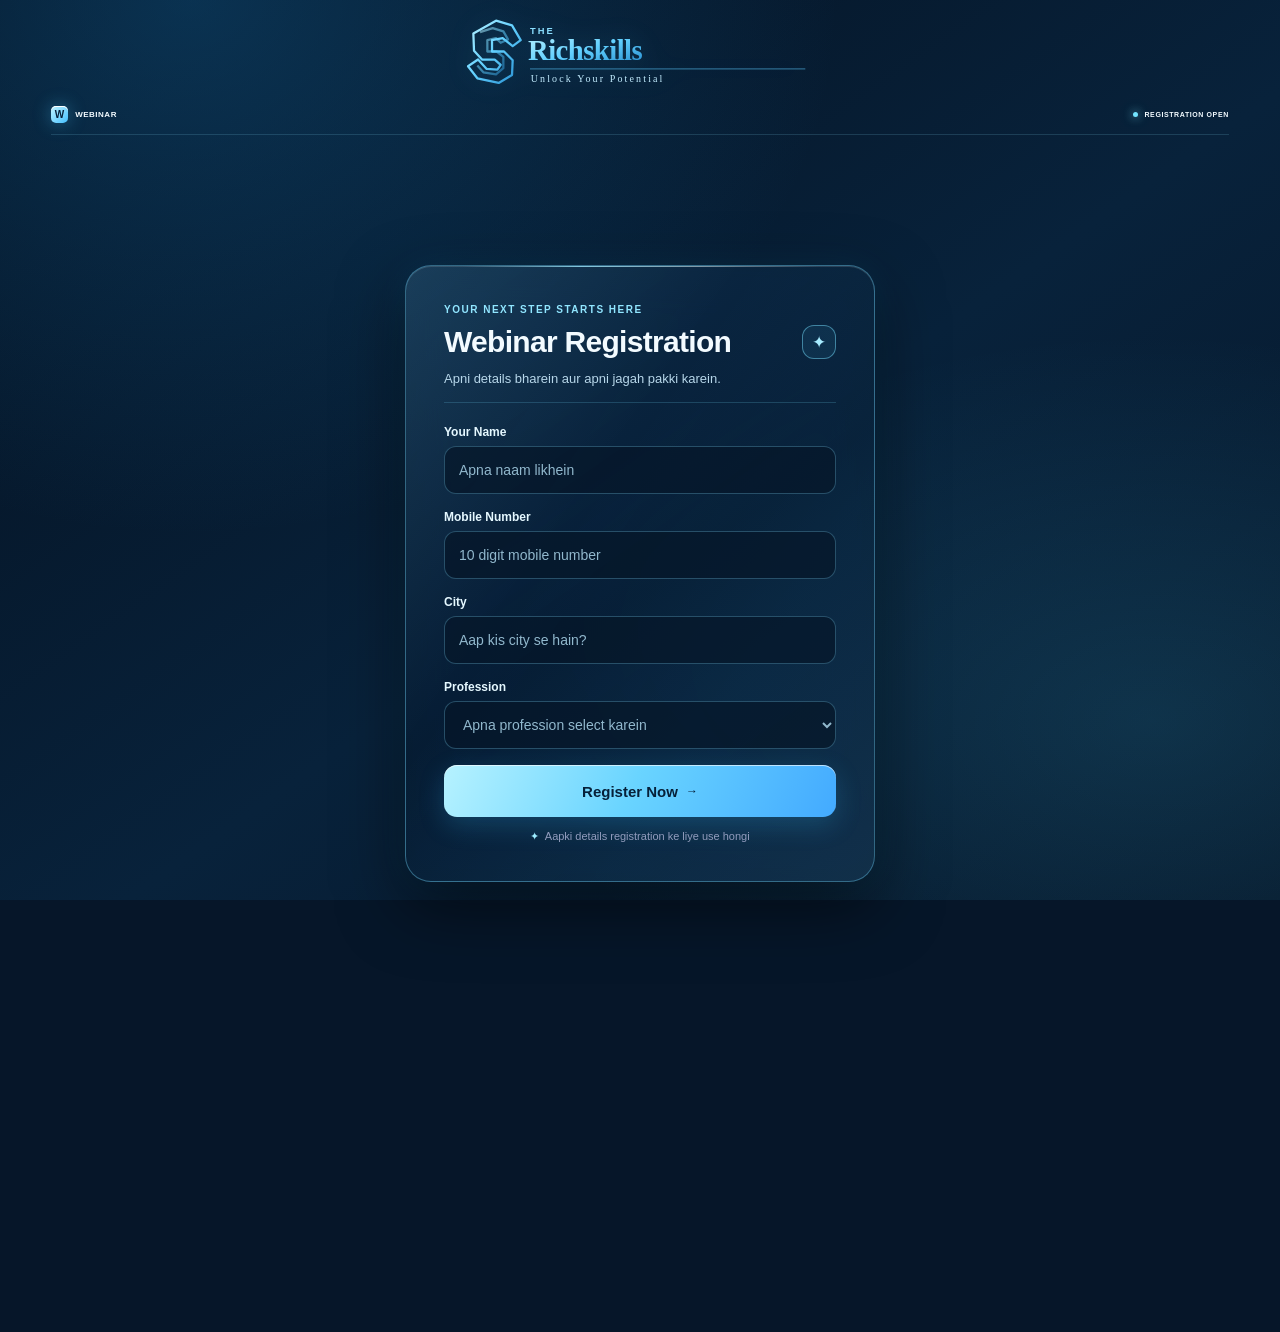
<file: index.html>
<!DOCTYPE html>
<html lang="hi">
<head>
  <meta charset="UTF-8" />
  <meta name="viewport" content="width=device-width, initial-scale=1.0" />
  <meta name="theme-color" content="#76d4ff" />
  <title>Webinar Registration</title>
  <link rel="stylesheet" href="styles.css" />
  <!-- Meta Pixel Code -->
  <script>!function(f,b,e,v,n,t,s){if(f.fbq)return;n=f.fbq=function(){n.callMethod?n.callMethod.apply(n,arguments):n.queue.push(arguments)};if(!f._fbq)f._fbq=n;n.push=n;n.loaded=!0;n.version='2.0';n.queue=[];t=b.createElement(e);t.async=!0;t.src=v;s=b.getElementsByTagName(e)[0];s.parentNode.insertBefore(t,s)}(window, document,'script','https://connect.facebook.net/en_US/fbevents.js');fbq('init','1854718639201518');fbq('track','PageView');</script>
  <noscript><img height="1" width="1" style="display:none" src="https://www.facebook.com/tr?id=1854718639201518&ev=PageView&noscript=1" /></noscript>
</head>
<body class="registration-page">
  <div class="top-center-logo" aria-label="The Richskills logo"><img src="richskills-skyblue.svg" alt="The Richskills — Unlock Your Potential" draggable="false" /></div>
  <header class="topbar">
    <a class="brand" href="index.html" aria-label="Webinar home"><span class="brand-mark">W</span><span>WEBINAR</span></a>
    <span class="live-label"><span class="live-dot"></span> REGISTRATION OPEN</span>
  </header>
  <div class="welcome-overlay" id="welcomeOverlay" aria-live="polite"><div class="welcome-glass"><span class="welcome-spark">✦</span><p>WELCOME TO YOUR NEXT STEP</p><h1>Welcome<span>.</span></h1><small>Let’s begin your journey</small></div></div>
  <main class="registration-main">
    <section class="form-card registration-glass" id="register" aria-labelledby="form-title">
      <p class="card-kicker">YOUR NEXT STEP STARTS HERE</p>
      <div class="card-heading"><div><h2 id="form-title">Webinar Registration</h2></div><span class="edit-icon" aria-hidden="true">✦</span></div>
      <p class="form-subtitle">Apni details bharein aur apni jagah pakki karein.</p>
      <form id="registrationForm" autocomplete="on">
        <label class="field"><span>Your Name</span><input type="text" name="name" placeholder="Apna naam likhein" autocomplete="name" required /></label>
        <label class="field"><span>Mobile Number</span><input type="tel" name="phone" placeholder="10 digit mobile number" autocomplete="tel" inputmode="numeric" pattern="[0-9+() -]{10,}" required /></label>
        <label class="field"><span>City</span><input type="text" name="city" placeholder="Aap kis city se hain?" autocomplete="address-level2" required /></label>
        <label class="field"><span>Profession</span><select name="profession" required><option value="" disabled selected>Apna profession select karein</option><option>Student</option><option>Job</option><option>Business</option><option>Freelancer</option><option>Other</option></select></label>
        <button class="submit-button" type="submit">Register Now <span aria-hidden="true">→</span></button>
        <p class="secure-note"><span aria-hidden="true">✦</span> Aapki details registration ke liye use hongi</p>
        <p class="success-message" id="successMessage" role="status" hidden>Shukriya! Aapka registration submit ho gaya.</p>
      </form>
    </section>
  </main>
  <footer class="site-footer scroll-reveal" aria-label="Website footer">
    <div class="footer-wave" aria-hidden="true">
      <svg viewBox="0 0 1440 100" preserveAspectRatio="none"><path d="M0,38 C180,88 320,0 500,38 S820,82 1000,38 S1280,0 1440,38 L1440,100 L0,100 Z" fill="#248bce" opacity=".48"/><path d="M0,52 C180,12 320,92 500,52 S820,12 1000,52 S1280,92 1440,52 L1440,100 L0,100 Z" fill="#123a66" opacity=".72"/><path d="M0,66 C180,30 320,96 500,66 S820,30 1000,66 S1280,96 1440,66 L1440,100 L0,100 Z" fill="#071a31"/></svg>
      <svg class="wave-two" viewBox="0 0 1440 100" preserveAspectRatio="none"><path d="M0,38 C180,88 320,0 500,38 S820,82 1000,38 S1280,0 1440,38 L1440,100 L0,100 Z" fill="#54c7ff" opacity=".45"/><path d="M0,52 C180,12 320,92 500,52 S820,12 1000,52 S1280,92 1440,52 L1440,100 L0,100 Z" fill="#176da5"/></svg>
      <svg class="wave-three" viewBox="0 0 1440 100" preserveAspectRatio="none"><path d="M0,38 C180,88 320,0 500,38 S820,82 1000,38 S1280,0 1440,38 L1440,100 L0,100 Z" fill="#9ce8ff" opacity=".28"/></svg>
    </div>
    <div class="footer-inner">
      <div class="footer-about">
        <div class="footer-brand"><span class="footer-brand-mark">W</span><span>WEBINAR</span></div>
        <p class="footer-description">Learn step by step, ask questions, and make informed decisions. Please review the policies before registering.</p>
      </div>
      <div>
        <h2 class="footer-heading">Quick links</h2>
        <ul class="footer-links"><li><a href="index.html">Home</a></li><li><a href="video.html">Webinar details</a></li><li><a href="privacy-policy.html">Privacy Policy</a></li><li><a href="refund-policy.html">Refund Policy</a></li></ul>
      </div>
      <div>
        <h2 class="footer-heading">Connect</h2>
        <div class="footer-socials" aria-label="Social media links">
          <a class="footer-social" href="https://www.instagram.com/an4vijayyy?rpxt=MXN0aHp0dDMyb2N6ZA==" aria-label="Instagram" title="Instagram" target="_blank" rel="noopener noreferrer"><svg viewBox="0 0 24 24" aria-hidden="true"><path d="M7 2h10a5 5 0 0 1 5 5v10a5 5 0 0 1-5 5H7a5 5 0 0 1-5-5V7a5 5 0 0 1 5-5zm0 2.2A2.8 2.8 0 0 0 4.2 7v10A2.8 2.8 0 0 0 7 19.8h10a2.8 2.8 0 0 0 2.8-2.8V7A2.8 2.8 0 0 0 17 4.2H7zm5 2.3a5.5 5.5 0 1 1 0 11 5.5 5.5 0 0 1 0-11zm0 2.2a3.3 3.3 0 1 0 0 6.6 3.3 3.3 0 0 0 0-6.6zm5.8-3.2a1.3 1.3 0 1 1 0 2.6 1.3 1.3 0 0 1 0-2.6z"/></svg></a>
          <a class="footer-social" href="https://wa.me/917688897306" aria-label="WhatsApp" title="WhatsApp" target="_blank" rel="noopener noreferrer"><svg viewBox="0 0 24 24" aria-hidden="true"><path d="M20.5 3.5A11.8 11.8 0 0 0 2 17.7L.5 23.5l6-1.6A11.8 11.8 0 0 0 20.5 3.5zM12 21a9 9 0 0 1-4.6-1.3l-.3-.2-3.5.9.9-3.4-.2-.4A9 9 0 1 1 12 21zm5-6.7c-.3-.2-1.8-.9-2.1-1s-.5-.2-.7.2-.8 1-1 1.2-.4.2-.7.1a7.5 7.5 0 0 1-2.2-1.4 8.3 8.3 0 0 1-1.5-1.9c-.2-.3 0-.5.1-.7l.5-.5.3-.6c.1-.2 0-.4 0-.6l-1-2.2c-.2-.5-.5-.4-.7-.4h-.6c-.2 0-.6.1-.9.4s-1.2 1.2-1.2 2.8 1.2 3.2 1.4 3.4a11.5 11.5 0 0 0 4.4 3.9c.6.3 1.1.5 1.5.6.6.2 1.2.2 1.6.1.5-.1 1.8-.7 2-1.4s.3-1.3.2-1.4-.2-.3-.5-.4z"/></svg></a>
          <a class="footer-social" href="https://t.me/" aria-label="Telegram" title="Telegram" target="_blank" rel="noopener noreferrer"><svg viewBox="0 0 24 24" aria-hidden="true"><path d="M21.8 3.2 18.5 20c-.2 1.2-.9 1.5-1.9.9l-5.2-3.8-2.5 2.4c-.3.3-.5.5-1 .5l.4-5.3 9.7-8.8c.4-.4-.1-.6-.6-.2L5.4 13.3.3 11.7c-1.1-.4-1.1-1.1.2-1.6L20.4 2.5c.9-.3 1.7.2 1.4.7z"/></svg></a>
        </div>
        <p class="footer-description">Follow us on Instagram or message us on WhatsApp for help.</p>
      </div>
    </div>
    <div class="footer-bottom"><span>© <span class="footer-year">2026</span> Webinar. All rights reserved.</span><span>Read our <a href="privacy-policy.html">Privacy Policy</a> and <a href="refund-policy.html">Refund Policy</a>.</span></div>
  </footer>
  <script src="script.js"></script>
  <script src="scroll-reveal.js"></script>
</body>
</html>
</file>
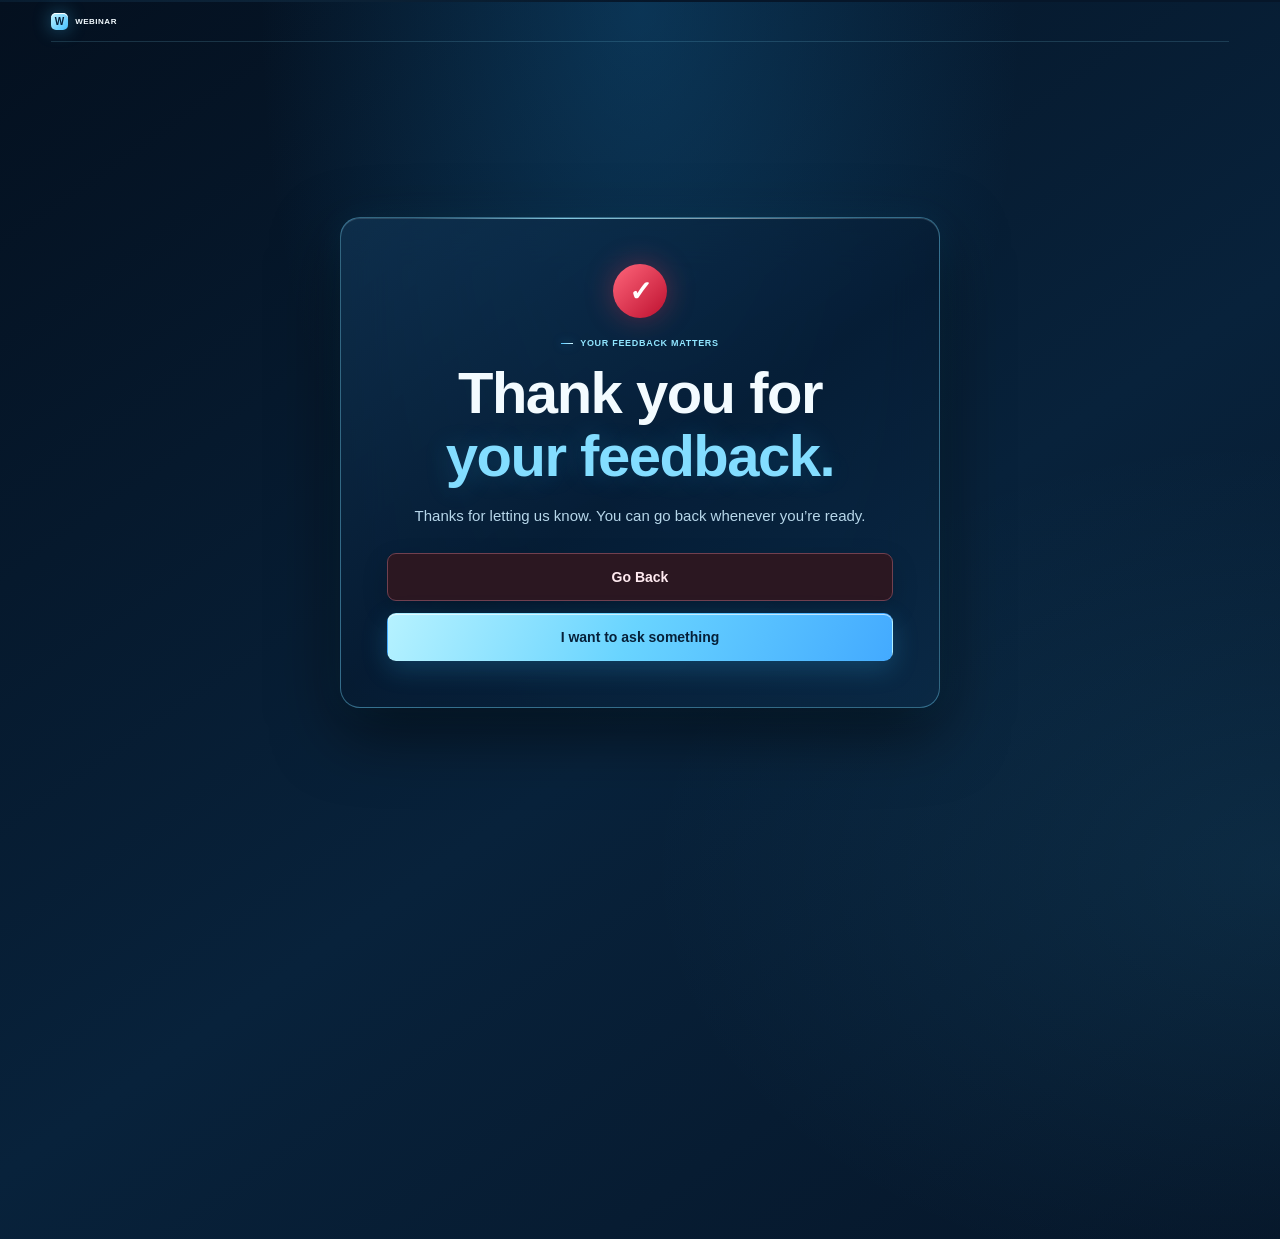
<file: feedback.html>
<!DOCTYPE html>
<html lang="en">
<head>
  <meta charset="UTF-8" />
  <meta name="viewport" content="width=device-width, initial-scale=1.0" />
  <meta name="theme-color" content="#10152f" />
  <title>Thank You</title>
  <link rel="stylesheet" href="styles.css" />
</head>
<body class="journey-page">
  <header class="topbar">
    <a class="brand" href="index.html" aria-label="Webinar home"><span class="brand-mark">W</span><span>WEBINAR</span></a>
  </header>
  <main class="journey-main">
    <section class="journey-card feedback-card" aria-labelledby="feedback-title">
      <div class="feedback-mark" aria-hidden="true">✓</div>
      <p class="eyebrow journey-eyebrow"><span></span> YOUR FEEDBACK MATTERS</p>
      <h1 id="feedback-title" class="journey-title">Thank you for<br /><span>your feedback.</span></h1>
      <p class="journey-intro">Thanks for letting us know. You can go back whenever you’re ready.</p>
      <a class="glow-button back-button" href="video.html">Go Back</a>
      <button class="glow-button ask-button" id="askButton" type="button">I want to ask something</button>
    </section>
  </main>

  <footer class="site-footer scroll-reveal" aria-label="Website footer">
    <div class="footer-wave" aria-hidden="true">
      <svg viewBox="0 0 1440 100" preserveAspectRatio="none"><path d="M0,38 C180,88 320,0 500,38 S820,82 1000,38 S1280,0 1440,38 L1440,100 L0,100 Z" fill="#b91c3b" opacity=".48"/><path d="M0,52 C180,12 320,92 500,52 S820,12 1000,52 S1280,92 1440,52 L1440,100 L0,100 Z" fill="#64152b" opacity=".72"/><path d="M0,66 C180,30 320,96 500,66 S820,30 1000,66 S1280,96 1440,66 L1440,100 L0,100 Z" fill="#10152f"/></svg>
      <svg class="wave-two" viewBox="0 0 1440 100" preserveAspectRatio="none"><path d="M0,38 C180,88 320,0 500,38 S820,82 1000,38 S1280,0 1440,38 L1440,100 L0,100 Z" fill="#e11d48" opacity=".45"/><path d="M0,52 C180,12 320,92 500,52 S820,12 1000,52 S1280,92 1440,52 L1440,100 L0,100 Z" fill="#85152f"/></svg>
      <svg class="wave-three" viewBox="0 0 1440 100" preserveAspectRatio="none"><path d="M0,38 C180,88 320,0 500,38 S820,82 1000,38 S1280,0 1440,38 L1440,100 L0,100 Z" fill="#59d8c4" opacity=".28"/></svg>
    </div>
    <div class="footer-inner">
      <div class="footer-about">
        <div class="footer-brand"><span class="footer-brand-mark">W</span><span>WEBINAR</span></div>
        <p class="footer-description">Learn step by step, ask questions, and make informed decisions. Please review the policies before registering.</p>
      </div>
      <div>
        <h2 class="footer-heading">Quick links</h2>
        <ul class="footer-links"><li><a href="index.html">Home</a></li><li><a href="video.html">Webinar details</a></li><li><a href="privacy-policy.html">Privacy Policy</a></li><li><a href="refund-policy.html">Refund Policy</a></li></ul>
      </div>
      <div>
        <h2 class="footer-heading">Connect</h2>
        <div class="footer-socials" aria-label="Social media links">
          <a class="footer-social" href="https://www.instagram.com/an4vijayyy?rpxt=MXN0aHp0dDMyb2N6ZA==" aria-label="Instagram" title="Instagram" target="_blank" rel="noopener noreferrer"><svg viewBox="0 0 24 24" aria-hidden="true"><path d="M7 2h10a5 5 0 0 1 5 5v10a5 5 0 0 1-5 5H7a5 5 0 0 1-5-5V7a5 5 0 0 1 5-5zm0 2.2A2.8 2.8 0 0 0 4.2 7v10A2.8 2.8 0 0 0 7 19.8h10a2.8 2.8 0 0 0 2.8-2.8V7A2.8 2.8 0 0 0 17 4.2H7zm5 2.3a5.5 5.5 0 1 1 0 11 5.5 5.5 0 0 1 0-11zm0 2.2a3.3 3.3 0 1 0 0 6.6 3.3 3.3 0 0 0 0-6.6zm5.8-3.2a1.3 1.3 0 1 1 0 2.6 1.3 1.3 0 0 1 0-2.6z"/></svg></a>
          <a class="footer-social" href="https://wa.me/917688897306" aria-label="WhatsApp" title="WhatsApp" target="_blank" rel="noopener noreferrer"><svg viewBox="0 0 24 24" aria-hidden="true"><path d="M20.5 3.5A11.8 11.8 0 0 0 2 17.7L.5 23.5l6-1.6A11.8 11.8 0 0 0 20.5 3.5zM12 21a9 9 0 0 1-4.6-1.3l-.3-.2-3.5.9.9-3.4-.2-.4A9 9 0 1 1 12 21zm5-6.7c-.3-.2-1.8-.9-2.1-1s-.5-.2-.7.2-.8 1-1 1.2-.4.2-.7.1a7.5 7.5 0 0 1-2.2-1.4 8.3 8.3 0 0 1-1.5-1.9c-.2-.3 0-.5.1-.7l.5-.5.3-.6c.1-.2 0-.4 0-.6l-1-2.2c-.2-.5-.5-.4-.7-.4h-.6c-.2 0-.6.1-.9.4s-1.2 1.2-1.2 2.8 1.2 3.2 1.4 3.4a11.5 11.5 0 0 0 4.4 3.9c.6.3 1.1.5 1.5.6.6.2 1.2.2 1.6.1.5-.1 1.8-.7 2-1.4s.3-1.3.2-1.4-.2-.3-.5-.4z"/></svg></a>
          <a class="footer-social" href="https://t.me/" aria-label="Telegram" title="Telegram" target="_blank" rel="noopener noreferrer"><svg viewBox="0 0 24 24" aria-hidden="true"><path d="M21.8 3.2 18.5 20c-.2 1.2-.9 1.5-1.9.9l-5.2-3.8-2.5 2.4c-.3.3-.5.5-1 .5l.4-5.3 9.7-8.8c.4-.4-.1-.6-.6-.2L5.4 13.3.3 11.7c-1.1-.4-1.1-1.1.2-1.6L20.4 2.5c.9-.3 1.7.2 1.4.7z"/></svg></a>
        </div>
        <p class="footer-description">Follow us on Instagram or message us on WhatsApp for help.</p>
      </div>
    </div>
    <div class="footer-bottom"><span>© <span class="footer-year">2026</span> Webinar. All rights reserved.</span><span>Read our <a href="privacy-policy.html">Privacy Policy</a> and <a href="refund-policy.html">Refund Policy</a>.</span></div>
  </footer>
  <script src="feedback.js"></script>
  <script src="scroll-reveal.js"></script>
</body>
</html>
</file>
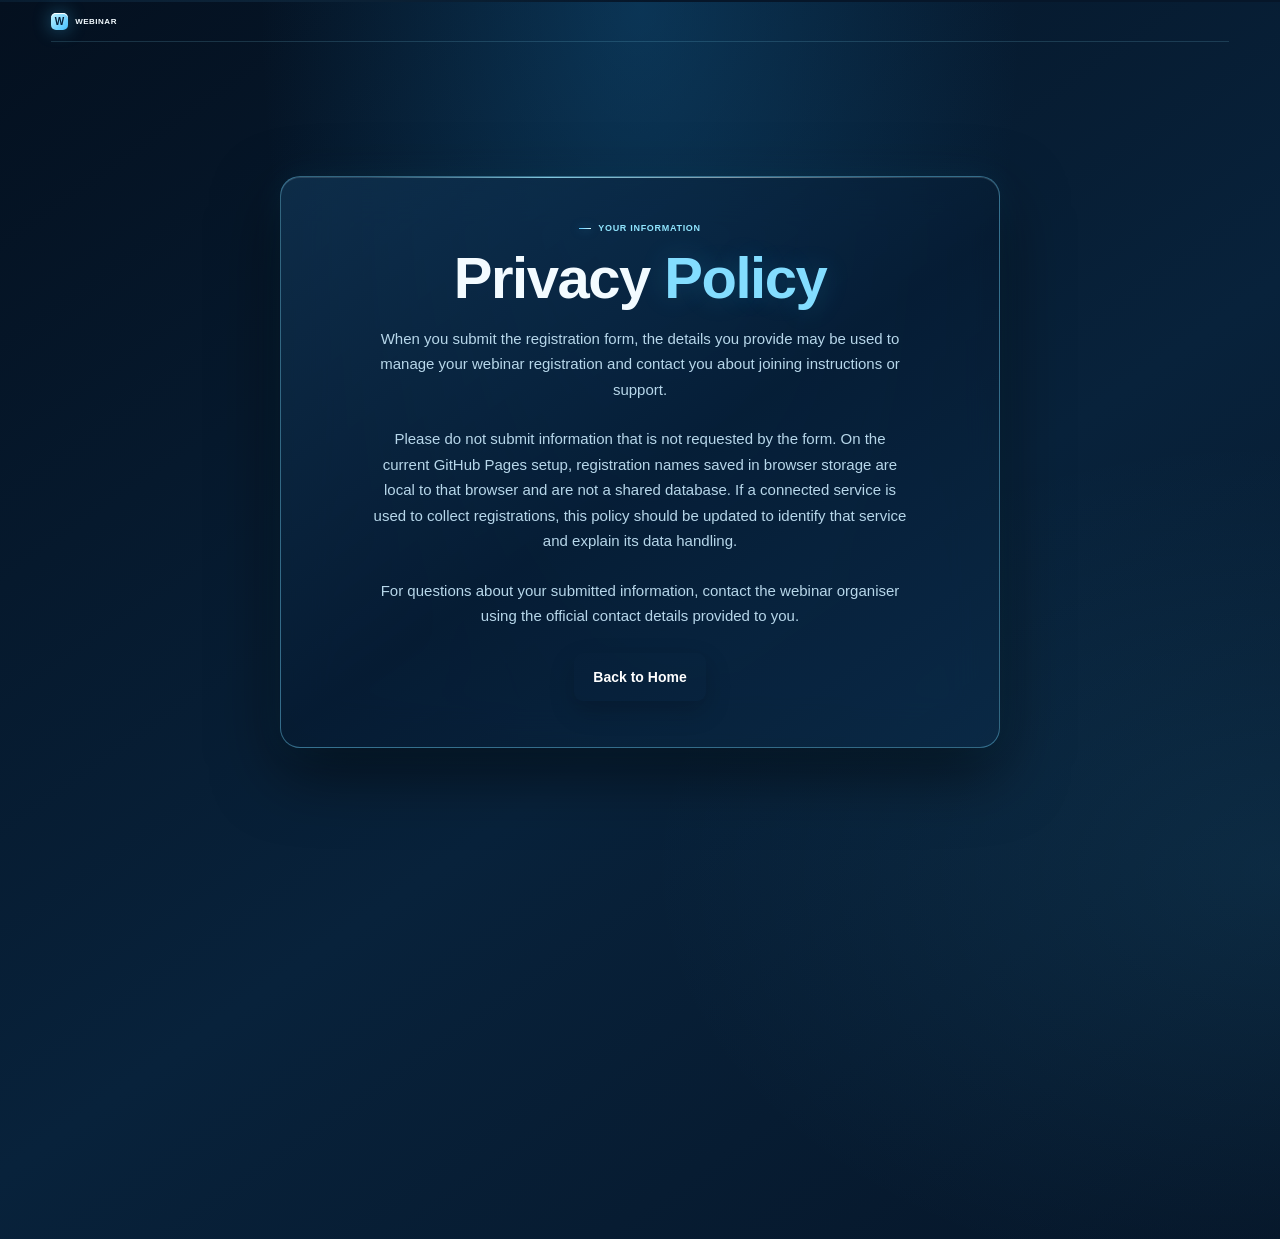
<file: privacy-policy.html>
<!DOCTYPE html><html lang="en"><head><meta charset="UTF-8"><meta name="viewport" content="width=device-width, initial-scale=1.0"><meta name="theme-color" content="#10152f"><title>Privacy Policy</title><link rel="stylesheet" href="styles.css"></head><body class="journey-page"><header class="topbar"><a class="brand" href="index.html"><span class="brand-mark">W</span><span>WEBINAR</span></a></header><main class="journey-main"><section class="journey-card"><p class="eyebrow journey-eyebrow"><span></span> YOUR INFORMATION</p><h1 class="journey-title">Privacy <span>Policy</span></h1><p class="journey-intro">When you submit the registration form, the details you provide may be used to manage your webinar registration and contact you about joining instructions or support.</p><p class="journey-intro">Please do not submit information that is not requested by the form. On the current GitHub Pages setup, registration names saved in browser storage are local to that browser and are not a shared database. If a connected service is used to collect registrations, this policy should be updated to identify that service and explain its data handling.</p><p class="journey-intro">For questions about your submitted information, contact the webinar organiser using the official contact details provided to you.</p><a class="glow-button" href="index.html">Back to Home</a></section></main>
  <footer class="site-footer scroll-reveal" aria-label="Website footer">
    <div class="footer-wave" aria-hidden="true">
      <svg viewBox="0 0 1440 100" preserveAspectRatio="none"><path d="M0,38 C180,88 320,0 500,38 S820,82 1000,38 S1280,0 1440,38 L1440,100 L0,100 Z" fill="#b91c3b" opacity=".48"/><path d="M0,52 C180,12 320,92 500,52 S820,12 1000,52 S1280,92 1440,52 L1440,100 L0,100 Z" fill="#64152b" opacity=".72"/><path d="M0,66 C180,30 320,96 500,66 S820,30 1000,66 S1280,96 1440,66 L1440,100 L0,100 Z" fill="#10152f"/></svg>
      <svg class="wave-two" viewBox="0 0 1440 100" preserveAspectRatio="none"><path d="M0,38 C180,88 320,0 500,38 S820,82 1000,38 S1280,0 1440,38 L1440,100 L0,100 Z" fill="#e11d48" opacity=".45"/><path d="M0,52 C180,12 320,92 500,52 S820,12 1000,52 S1280,92 1440,52 L1440,100 L0,100 Z" fill="#85152f"/></svg>
      <svg class="wave-three" viewBox="0 0 1440 100" preserveAspectRatio="none"><path d="M0,38 C180,88 320,0 500,38 S820,82 1000,38 S1280,0 1440,38 L1440,100 L0,100 Z" fill="#59d8c4" opacity=".28"/></svg>
    </div>
    <div class="footer-inner">
      <div class="footer-about">
        <div class="footer-brand"><span class="footer-brand-mark">W</span><span>WEBINAR</span></div>
        <p class="footer-description">Learn step by step, ask questions, and make informed decisions. Please review the policies before registering.</p>
      </div>
      <div>
        <h2 class="footer-heading">Quick links</h2>
        <ul class="footer-links"><li><a href="index.html">Home</a></li><li><a href="video.html">Webinar details</a></li><li><a href="privacy-policy.html">Privacy Policy</a></li><li><a href="refund-policy.html">Refund Policy</a></li></ul>
      </div>
      <div>
        <h2 class="footer-heading">Connect</h2>
        <div class="footer-socials" aria-label="Social media links">
          <a class="footer-social" href="https://www.instagram.com/an4vijayyy?rpxt=MXN0aHp0dDMyb2N6ZA==" aria-label="Instagram" title="Instagram" target="_blank" rel="noopener noreferrer"><svg viewBox="0 0 24 24" aria-hidden="true"><path d="M7 2h10a5 5 0 0 1 5 5v10a5 5 0 0 1-5 5H7a5 5 0 0 1-5-5V7a5 5 0 0 1 5-5zm0 2.2A2.8 2.8 0 0 0 4.2 7v10A2.8 2.8 0 0 0 7 19.8h10a2.8 2.8 0 0 0 2.8-2.8V7A2.8 2.8 0 0 0 17 4.2H7zm5 2.3a5.5 5.5 0 1 1 0 11 5.5 5.5 0 0 1 0-11zm0 2.2a3.3 3.3 0 1 0 0 6.6 3.3 3.3 0 0 0 0-6.6zm5.8-3.2a1.3 1.3 0 1 1 0 2.6 1.3 1.3 0 0 1 0-2.6z"/></svg></a>
          <a class="footer-social" href="https://wa.me/917688897306" aria-label="WhatsApp" title="WhatsApp" target="_blank" rel="noopener noreferrer"><svg viewBox="0 0 24 24" aria-hidden="true"><path d="M20.5 3.5A11.8 11.8 0 0 0 2 17.7L.5 23.5l6-1.6A11.8 11.8 0 0 0 20.5 3.5zM12 21a9 9 0 0 1-4.6-1.3l-.3-.2-3.5.9.9-3.4-.2-.4A9 9 0 1 1 12 21zm5-6.7c-.3-.2-1.8-.9-2.1-1s-.5-.2-.7.2-.8 1-1 1.2-.4.2-.7.1a7.5 7.5 0 0 1-2.2-1.4 8.3 8.3 0 0 1-1.5-1.9c-.2-.3 0-.5.1-.7l.5-.5.3-.6c.1-.2 0-.4 0-.6l-1-2.2c-.2-.5-.5-.4-.7-.4h-.6c-.2 0-.6.1-.9.4s-1.2 1.2-1.2 2.8 1.2 3.2 1.4 3.4a11.5 11.5 0 0 0 4.4 3.9c.6.3 1.1.5 1.5.6.6.2 1.2.2 1.6.1.5-.1 1.8-.7 2-1.4s.3-1.3.2-1.4-.2-.3-.5-.4z"/></svg></a>
          <a class="footer-social" href="https://t.me/" aria-label="Telegram" title="Telegram" target="_blank" rel="noopener noreferrer"><svg viewBox="0 0 24 24" aria-hidden="true"><path d="M21.8 3.2 18.5 20c-.2 1.2-.9 1.5-1.9.9l-5.2-3.8-2.5 2.4c-.3.3-.5.5-1 .5l.4-5.3 9.7-8.8c.4-.4-.1-.6-.6-.2L5.4 13.3.3 11.7c-1.1-.4-1.1-1.1.2-1.6L20.4 2.5c.9-.3 1.7.2 1.4.7z"/></svg></a>
        </div>
        <p class="footer-description">Follow us on Instagram or message us on WhatsApp for help.</p>
      </div>
    </div>
    <div class="footer-bottom"><span>© <span class="footer-year">2026</span> Webinar. All rights reserved.</span><span>Read our <a href="privacy-policy.html">Privacy Policy</a> and <a href="refund-policy.html">Refund Policy</a>.</span></div>
  </footer>
<script src="scroll-reveal.js"></script></body></html>
</file>
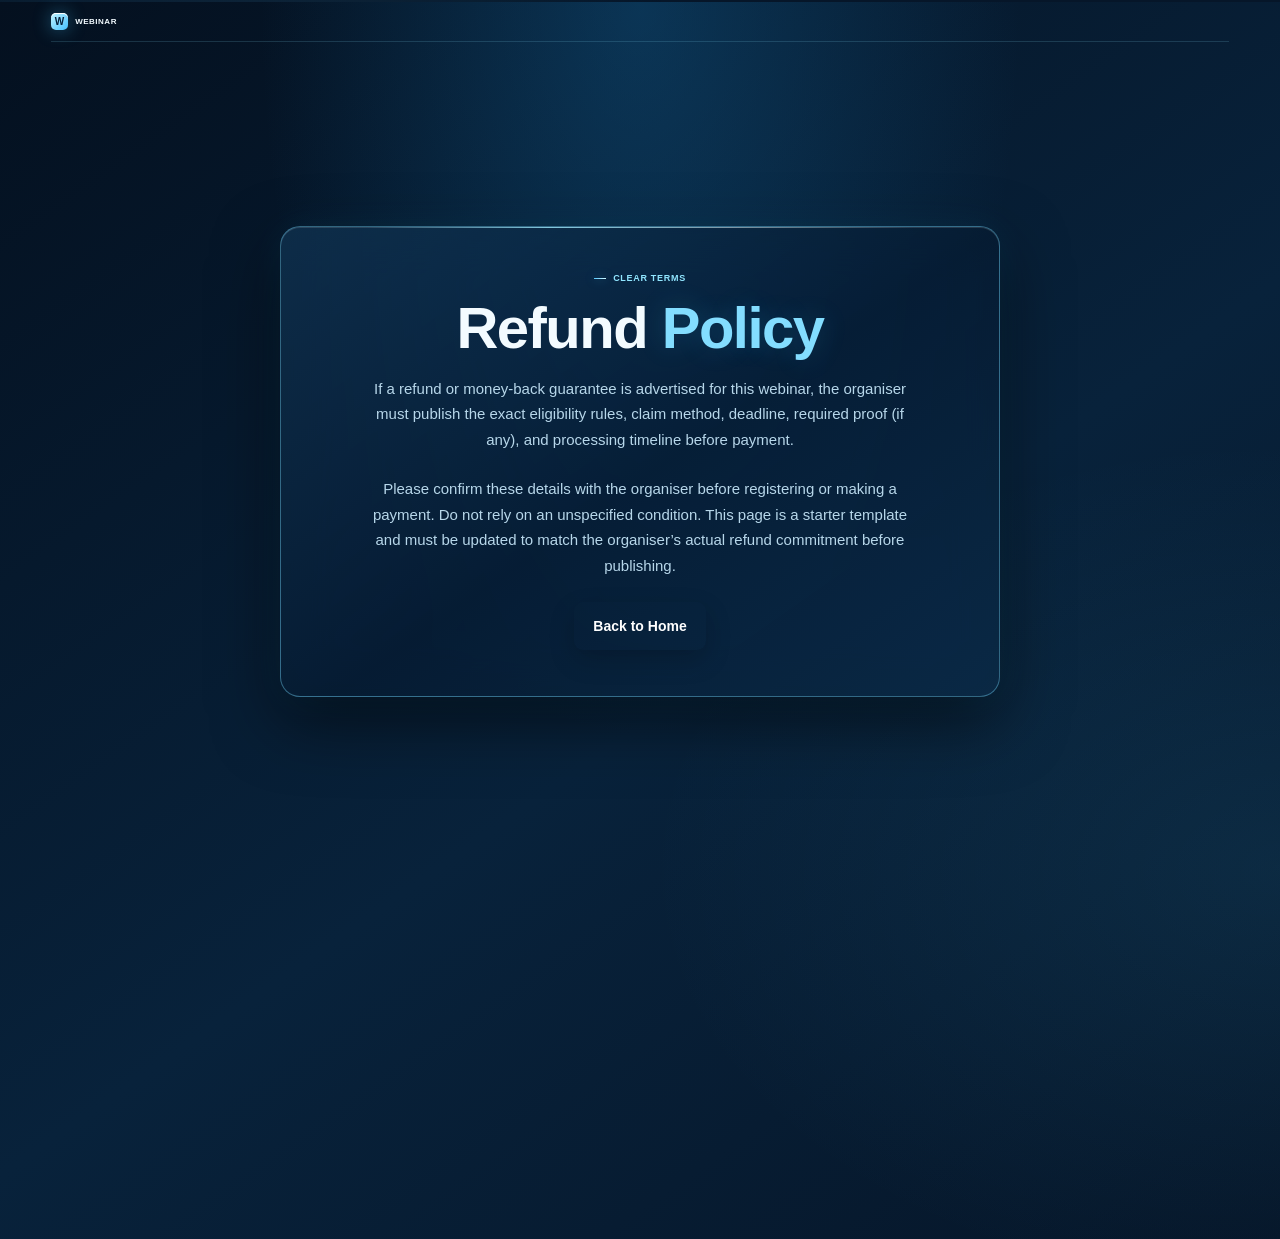
<file: refund-policy.html>
<!DOCTYPE html><html lang="en"><head><meta charset="UTF-8"><meta name="viewport" content="width=device-width, initial-scale=1.0"><meta name="theme-color" content="#10152f"><title>Refund Policy</title><link rel="stylesheet" href="styles.css"></head><body class="journey-page"><header class="topbar"><a class="brand" href="index.html"><span class="brand-mark">W</span><span>WEBINAR</span></a></header><main class="journey-main"><section class="journey-card"><p class="eyebrow journey-eyebrow"><span></span> CLEAR TERMS</p><h1 class="journey-title">Refund <span>Policy</span></h1><p class="journey-intro">If a refund or money-back guarantee is advertised for this webinar, the organiser must publish the exact eligibility rules, claim method, deadline, required proof (if any), and processing timeline before payment.</p><p class="journey-intro">Please confirm these details with the organiser before registering or making a payment. Do not rely on an unspecified condition. This page is a starter template and must be updated to match the organiser’s actual refund commitment before publishing.</p><a class="glow-button" href="index.html">Back to Home</a></section></main>
  <footer class="site-footer scroll-reveal" aria-label="Website footer">
    <div class="footer-wave" aria-hidden="true">
      <svg viewBox="0 0 1440 100" preserveAspectRatio="none"><path d="M0,38 C180,88 320,0 500,38 S820,82 1000,38 S1280,0 1440,38 L1440,100 L0,100 Z" fill="#b91c3b" opacity=".48"/><path d="M0,52 C180,12 320,92 500,52 S820,12 1000,52 S1280,92 1440,52 L1440,100 L0,100 Z" fill="#64152b" opacity=".72"/><path d="M0,66 C180,30 320,96 500,66 S820,30 1000,66 S1280,96 1440,66 L1440,100 L0,100 Z" fill="#10152f"/></svg>
      <svg class="wave-two" viewBox="0 0 1440 100" preserveAspectRatio="none"><path d="M0,38 C180,88 320,0 500,38 S820,82 1000,38 S1280,0 1440,38 L1440,100 L0,100 Z" fill="#e11d48" opacity=".45"/><path d="M0,52 C180,12 320,92 500,52 S820,12 1000,52 S1280,92 1440,52 L1440,100 L0,100 Z" fill="#85152f"/></svg>
      <svg class="wave-three" viewBox="0 0 1440 100" preserveAspectRatio="none"><path d="M0,38 C180,88 320,0 500,38 S820,82 1000,38 S1280,0 1440,38 L1440,100 L0,100 Z" fill="#59d8c4" opacity=".28"/></svg>
    </div>
    <div class="footer-inner">
      <div class="footer-about">
        <div class="footer-brand"><span class="footer-brand-mark">W</span><span>WEBINAR</span></div>
        <p class="footer-description">Learn step by step, ask questions, and make informed decisions. Please review the policies before registering.</p>
      </div>
      <div>
        <h2 class="footer-heading">Quick links</h2>
        <ul class="footer-links"><li><a href="index.html">Home</a></li><li><a href="video.html">Webinar details</a></li><li><a href="privacy-policy.html">Privacy Policy</a></li><li><a href="refund-policy.html">Refund Policy</a></li></ul>
      </div>
      <div>
        <h2 class="footer-heading">Connect</h2>
        <div class="footer-socials" aria-label="Social media links">
          <a class="footer-social" href="https://www.instagram.com/an4vijayyy?rpxt=MXN0aHp0dDMyb2N6ZA==" aria-label="Instagram" title="Instagram" target="_blank" rel="noopener noreferrer"><svg viewBox="0 0 24 24" aria-hidden="true"><path d="M7 2h10a5 5 0 0 1 5 5v10a5 5 0 0 1-5 5H7a5 5 0 0 1-5-5V7a5 5 0 0 1 5-5zm0 2.2A2.8 2.8 0 0 0 4.2 7v10A2.8 2.8 0 0 0 7 19.8h10a2.8 2.8 0 0 0 2.8-2.8V7A2.8 2.8 0 0 0 17 4.2H7zm5 2.3a5.5 5.5 0 1 1 0 11 5.5 5.5 0 0 1 0-11zm0 2.2a3.3 3.3 0 1 0 0 6.6 3.3 3.3 0 0 0 0-6.6zm5.8-3.2a1.3 1.3 0 1 1 0 2.6 1.3 1.3 0 0 1 0-2.6z"/></svg></a>
          <a class="footer-social" href="https://wa.me/917688897306" aria-label="WhatsApp" title="WhatsApp" target="_blank" rel="noopener noreferrer"><svg viewBox="0 0 24 24" aria-hidden="true"><path d="M20.5 3.5A11.8 11.8 0 0 0 2 17.7L.5 23.5l6-1.6A11.8 11.8 0 0 0 20.5 3.5zM12 21a9 9 0 0 1-4.6-1.3l-.3-.2-3.5.9.9-3.4-.2-.4A9 9 0 1 1 12 21zm5-6.7c-.3-.2-1.8-.9-2.1-1s-.5-.2-.7.2-.8 1-1 1.2-.4.2-.7.1a7.5 7.5 0 0 1-2.2-1.4 8.3 8.3 0 0 1-1.5-1.9c-.2-.3 0-.5.1-.7l.5-.5.3-.6c.1-.2 0-.4 0-.6l-1-2.2c-.2-.5-.5-.4-.7-.4h-.6c-.2 0-.6.1-.9.4s-1.2 1.2-1.2 2.8 1.2 3.2 1.4 3.4a11.5 11.5 0 0 0 4.4 3.9c.6.3 1.1.5 1.5.6.6.2 1.2.2 1.6.1.5-.1 1.8-.7 2-1.4s.3-1.3.2-1.4-.2-.3-.5-.4z"/></svg></a>
          <a class="footer-social" href="https://t.me/" aria-label="Telegram" title="Telegram" target="_blank" rel="noopener noreferrer"><svg viewBox="0 0 24 24" aria-hidden="true"><path d="M21.8 3.2 18.5 20c-.2 1.2-.9 1.5-1.9.9l-5.2-3.8-2.5 2.4c-.3.3-.5.5-1 .5l.4-5.3 9.7-8.8c.4-.4-.1-.6-.6-.2L5.4 13.3.3 11.7c-1.1-.4-1.1-1.1.2-1.6L20.4 2.5c.9-.3 1.7.2 1.4.7z"/></svg></a>
        </div>
        <p class="footer-description">Follow us on Instagram or message us on WhatsApp for help.</p>
      </div>
    </div>
    <div class="footer-bottom"><span>© <span class="footer-year">2026</span> Webinar. All rights reserved.</span><span>Read our <a href="privacy-policy.html">Privacy Policy</a> and <a href="refund-policy.html">Refund Policy</a>.</span></div>
  </footer>
<script src="scroll-reveal.js"></script></body></html>
</file>
<file: styles.css>
:root {
  color-scheme: dark;
  --bg: #10152f;
  --panel: #1a2140;
  --muted: #aab4d0;
  --accent: #59d8c4;
  --white: #f5f7ff;
  --purple: #ff334f;
}

* { box-sizing: border-box; }
html { scroll-behavior: smooth; }
body {
  margin: 0;
  min-height: 100vh;
  padding: 0 4%;
  color: var(--white);
  background: var(--bg);
  font-family: Arial, Helvetica, sans-serif;
}
.topbar { height: 40px; display: flex; align-items: center; justify-content: space-between; }
.brand { display: inline-flex; align-items: center; gap: 7px; color: var(--white); text-decoration: none; font-size: 8px; font-weight: 700; letter-spacing: .5px; }
.brand-mark { display: grid; place-items: center; width: 17px; height: 17px; color: #12203a; background: var(--accent); border-radius: 5px; font-size: 10px; }
.live-label { display: flex; align-items: center; gap: 6px; font-size: 7px; font-weight: 700; letter-spacing: .6px; }
.live-dot { width: 5px; height: 5px; background: #fa657c; border-radius: 50%; box-shadow: 0 0 7px #fa657c; }
.countdown { display: flex; align-items: center; justify-content: center; gap: 15px; width: fit-content; margin: 5px auto 0; padding: 8px 10px; border: 1px solid #674168; border-radius: 6px; background: #201b3a; }
.countdown span { font-size: 6px; font-weight: 700; letter-spacing: .35px; }
.countdown strong { color: #ff7388; font: 700 11px monospace; }
.hero { display: grid; grid-template-columns: minmax(0, 1fr) 230px; align-items: center; gap: 8%; max-width: 1110px; min-height: calc(100vh - 88px); margin: 0 auto; padding: 25px 0 15px; }
.hero-copy { position: relative; align-self: center; padding-top: 4px; }
.eyebrow { display: flex; align-items: center; gap: 7px; margin: 0 0 13px; color: var(--accent); font-size: 7px; font-weight: 700; letter-spacing: .7px; }
.eyebrow span { display: inline-block; width: 12px; height: 1px; background: var(--accent); }
h1, h2 { font-family: Arial, Helvetica, sans-serif; }
h1 { margin: 0; font-size: clamp(38px, 5.5vw, 54px); line-height: 1.03; letter-spacing: -2px; }
h1 span { color: var(--purple); }
.intro { max-width: 340px; margin: 18px 0 16px; color: var(--muted); font-size: 9px; line-height: 1.8; }
.benefits { display: flex; flex-wrap: wrap; gap: 11px; color: #dbe2f8; font-size: 7px; }
.benefits span::first-letter { color: var(--accent); }
.webinar-art { position: absolute; right: 1%; bottom: -72px; width: 100px; height: 68px; display: grid; place-items: center; border: 1px solid #303a60; border-radius: 50%; transform: rotate(-18deg); }
.webinar-art::before { position: absolute; inset: 7px -5px -3px 6px; content: ""; border: 1px solid #303a60; border-radius: 50%; }
.sparkle { position: absolute; right: 3px; top: 2px; color: var(--accent); font-size: 11px; }
.play-card { display: flex; align-items: center; gap: 7px; padding: 9px 10px; background: #1a2140; border: 1px solid #303a60; border-radius: 8px; transform: rotate(18deg); font-size: 5px; font-weight: 700; line-height: 1.5; }
.play { display: grid; place-items: center; width: 15px; height: 15px; color: #14213b; background: var(--accent); border-radius: 50%; font-size: 7px; }
.form-card { width: 100%; padding: 17px; background: var(--panel); border: 1px solid #303a60; border-radius: 12px; box-shadow: 0 12px 30px #080d2140; }
.card-heading { display: flex; align-items: center; justify-content: space-between; }
.card-kicker { margin: 0 0 7px; color: var(--accent); font-size: 6px; font-weight: 700; letter-spacing: .6px; }
h2 { margin: 0; font-size: 14px; letter-spacing: -.3px; }
.edit-icon { display: grid; place-items: center; width: 19px; height: 19px; color: var(--purple); border: 1px solid #71303c; border-radius: 6px; font-size: 10px; }
.form-subtitle { margin: 6px 0 10px; padding-bottom: 9px; color: var(--muted); border-bottom: 1px solid #303a60; font-size: 6px; }
.field { display: block; margin-bottom: 8px; }
.field > span { display: block; margin-bottom: 4px; color: #e5e9f7; font-size: 7px; font-weight: 700; }
.field input, .field select { width: 100%; height: 23px; padding: 0 8px; color: var(--white); background: #121831; border: 1px solid #303a60; border-radius: 5px; outline: none; font: 7px Arial, sans-serif; }
.field input::placeholder, .field select:invalid { color: #7682a5; }
.field input:focus, .field select:focus { border-color: var(--accent); box-shadow: 0 0 0 2px #59d8c41a; }
.field select option { background: var(--panel); }
.field-row { display: grid; grid-template-columns: 1fr .55fr; gap: 10px; }
.field-hint { margin: -4px 0 8px; color: #8290b3; font-size: 5px; }
.submit-button { display: flex; align-items: center; justify-content: center; gap: 8px; width: 100%; height: 25px; padding: 0 10px; color: #10203b; background: var(--accent); border: 0; border-radius: 5px; font: 700 7px Arial, sans-serif; cursor: pointer; transition: background .2s, transform .2s; }
.submit-button:hover { background: #79ead7; transform: translateY(-1px); }
.submit-button span { font-size: 12px; }
.secure-note { margin: 8px 0 0; color: #929dbe; text-align: center; font-size: 6px; }
.secure-note span { color: #f0cf55; margin-right: 3px; }
.success-message { margin: 8px 0 0; padding: 8px; color: var(--accent); background: #59d8c412; border-radius: 5px; text-align: center; font-size: 9px; }

.journey-page { min-height: 100vh; background: radial-gradient(ellipse at 50% 20%, #20294b 0, var(--bg) 58%); }
.journey-main { display: grid; place-items: center; min-height: calc(100vh - 40px); padding: 36px 0 56px; }
.journey-card { width: min(100%, 720px); padding: clamp(22px, 5vw, 46px); text-align: center; background: #1a2140; border: 1px solid #303a60; border-radius: 20px; box-shadow: 0 20px 60px #080d214d; }
.journey-eyebrow { justify-content: center; margin-bottom: 14px; font-size: 9px; }
.refund-promise { margin: 0 auto 24px; color: var(--white); font-size: clamp(24px, 4.6vw, 38px); font-weight: 800; line-height: 1.12; letter-spacing: -1px; }
.refund-promise span { color: var(--purple); }
.registration-refund-promise { margin: 0 0 18px; font-size: clamp(17px, 2vw, 23px); line-height: 1.18; letter-spacing: -.4px; }
.journey-title { font-size: clamp(34px, 7vw, 58px); line-height: 1.08; letter-spacing: -1.5px; }
.journey-title span { color: var(--purple); }
.journey-intro { max-width: 540px; margin: 16px auto 24px; color: var(--muted); font-size: 15px; line-height: 1.7; }
.video-prompt { margin: 0 0 9px; color: #ff5368; text-align: center; font-size: 12px; font-weight: 800; letter-spacing: 1.2px; text-shadow: 0 0 7px #ff304d, 0 0 15px #ff304d99; }
.video-prompt span { display: block; margin-bottom: 2px; font-size: 22px; line-height: 1; animation: prompt-bounce 1s ease-in-out infinite; }
@keyframes prompt-bounce { 50% { transform: translateY(4px); } }
.video-frame { overflow: hidden; width: 100%; padding: 10px; background: #10152f; border: 1px solid var(--accent); border-radius: 13px; box-shadow: 0 0 18px #59d8c455; }
.video-player { position: relative; overflow: hidden; width: 100%; aspect-ratio: 16 / 9; background: #080d1d; border-radius: 8px; }
.video-thumbnail { display: block; width: 100%; height: 100%; object-fit: cover; }
.video-thumbnail[hidden] { display: none; }
.video-player iframe { position: absolute; inset: 0; display: block; width: 100%; height: 100%; background: #080d1d; border: 0; }
.video-player iframe[hidden] { display: none; }
.video-note { margin: 9px 0 0; color: #8290b3; font-size: 11px; }
.journey-actions { display: grid; grid-template-columns: 1fr 1fr; gap: 13px; margin-top: 20px; }
.glow-button { display: inline-flex; align-items: center; justify-content: center; min-height: 48px; padding: 12px 18px; color: white; border: 1px solid transparent; border-radius: 9px; text-align: center; text-decoration: none; font: 700 14px Arial, sans-serif; cursor: pointer; transition: transform .2s, box-shadow .2s, opacity .2s; }
.glow-button:hover { transform: translateY(-2px); }
.glow-button:disabled { opacity: .6; cursor: default; transform: none; }
.watch-button, .interested-button { color: #fff; background: var(--purple); border-color: var(--purple); box-shadow: 0 0 18px #ff334f88; }
.watch-button:hover, .interested-button:hover { box-shadow: 0 0 26px #ff334fcc; }
.skip-button, .not-interested-button { color: var(--purple); background: #fff; border-color: #fff; box-shadow: 0 0 18px #ffffff66; }
.skip-button:hover, .not-interested-button:hover { box-shadow: 0 0 26px #ffffffaa; }
.timer-note { margin: 16px 0 0; color: var(--muted); font-size: 13px; }
.interest-actions { display: grid; grid-template-columns: 1fr 1fr; gap: 12px; margin-top: 18px; padding-top: 18px; border-top: 1px solid #303a60; }
.interest-actions[hidden] { display: none; }
.interest-actions p { grid-column: 1 / -1; margin: 0 0 2px; color: var(--white); font-size: 15px; font-weight: 700; }
.transparency-note { grid-column: 1 / -1; margin-top: 8px; padding: 14px; color: var(--muted); background: #10152f; border: 1px solid #71303c; border-radius: 10px; text-align: left; font-size: 12px; line-height: 1.6; }
.transparency-note strong { display: block; margin-bottom: 5px; color: var(--purple); font-size: 14px; }
.transparency-note p { margin: 5px 0 0; color: var(--muted); font-size: 12px; font-weight: 400; }
.confirmation-overlay { position: fixed; z-index: 10; inset: 0; display: grid; place-items: center; padding: 20px; background: #080d21b8; }
.confirmation-overlay[hidden] { display: none; }
.confirmation-card { width: min(100%, 420px); padding: 26px; background: var(--panel); border: 1px solid #56638c; border-radius: 16px; box-shadow: 0 0 32px #080d2180; text-align: center; }
.confirmation-card h2 { font-size: 22px; line-height: 1.5; }
.confirmation-card h2 span { display: block; color: var(--purple); }
.confirmation-card h2 span + span { margin-top: 4px; }
.confirmation-actions { display: grid; grid-template-columns: 1fr 1fr; gap: 12px; margin-top: 22px; }
#watchedNo { color: #24203a; background: #fff; border-color: #fff; box-shadow: 0 0 18px #ffffff55; }
#watchedNo:hover { box-shadow: 0 0 26px #ffffff99; }
#watchedYes { color: #fff; background: var(--purple); border-color: var(--purple); box-shadow: 0 0 18px #ff334f88; }
#watchedYes:hover { box-shadow: 0 0 26px #ff334fcc; }
.feedback-card { max-width: 600px; }
.feedback-mark { display: grid; place-items: center; width: 54px; height: 54px; margin: 0 auto 20px; color: #10203b; background: var(--accent); border-radius: 50%; font-size: 28px; font-weight: 700; box-shadow: 0 0 24px #59d8c466; }
.back-button { width: 100%; background: #303a60; border-color: #56638c; }
.ask-button { width: 100%; margin-top: 12px; color: #10203b; background: var(--accent); box-shadow: 0 0 18px #59d8c455; }

@media (min-width: 1000px) {
  body { padding: 0 4%; }
  .hero { grid-template-columns: minmax(0, 1fr) minmax(340px, 390px); gap: 10%; }
  .form-card { padding: 24px; }
  .field input, .field select { height: 36px; font-size: 11px; }
  .field > span { font-size: 10px; }
  .field { margin-bottom: 12px; }
  .submit-button { height: 38px; font-size: 10px; }
  .form-subtitle { font-size: 9px; }
  .card-kicker { font-size: 8px; }
  h2 { font-size: 20px; }
  .field-hint { font-size: 7px; }
  .secure-note { font-size: 8px; }
}
@media (max-width: 600px) {
  body { padding: 0 5%; }
  .topbar { height: 52px; }
  .brand { gap: 9px; font-size: 10px; }
  .brand-mark { width: 23px; height: 23px; font-size: 13px; }
  .live-label { font-size: 9px; }
  .live-dot { width: 7px; height: 7px; }
  .countdown { max-width: 100%; gap: 12px; margin-top: 12px; padding: 10px 12px; }
  .countdown span { font-size: 8px; }
  .countdown strong { font-size: 14px; }
  .hero { grid-template-columns: minmax(0, 1fr); gap: 24px; min-height: unset; padding: 38px 0 30px; }
  .hero-copy { padding: 0; }
  .eyebrow { margin-bottom: 12px; font-size: 9px; }
  h1 { font-size: clamp(42px, 11vw, 58px); }
  .intro { max-width: 440px; margin: 16px 0; font-size: 13px; line-height: 1.7; }
  .benefits { font-size: 10px; gap: 10px 14px; }
  .webinar-art { display: none; }
  .form-card { width: 100%; max-width: 460px; margin: 0 auto; padding: 22px; border-radius: 14px; }
  .field input, .field select { height: 44px; padding: 0 11px; font-size: 14px; }
  .field > span { margin-bottom: 6px; font-size: 12px; }
  .field { margin-bottom: 14px; }
  .field-row { gap: 10px; }
  .submit-button { height: 46px; font-size: 12px; }
  .form-subtitle { margin: 8px 0 14px; padding-bottom: 12px; font-size: 10px; line-height: 1.5; }
  .card-kicker { font-size: 9px; }
  h2 { font-size: 20px; }
  .field-hint { font-size: 8px; }
  .secure-note { font-size: 9px; }
  .success-message { font-size: 11px; }
}
@media (max-width: 380px) {
  .field-row { grid-template-columns: 1fr .7fr; gap: 8px; }
  .benefits { gap: 8px; font-size: 8px; }
  .form-card { padding: 18px; }
}


/* Automatic centered review carousel: center card stays sharp; side cards fade and blur. */
.reviews-section { --review-width: 320px; --review-gap: 22px; width: 100%; max-width: 920px; margin: 26px auto 0; padding: clamp(22px, 4vw, 38px) 0 10px; text-align: center; overflow: hidden; }
.reviews-title { margin: 0; color: var(--white); font-size: clamp(28px, 5vw, 42px); letter-spacing: -1px; }
.reviews-title span { color: var(--purple); }
.reviews-subtitle { margin: 12px 16px 10px; color: var(--muted); font-size: 14px; line-height: 1.7; }
.reviews-demo-note { display: inline-block; max-width: calc(100% - 32px); margin: 4px auto 22px; padding: 8px 12px; color: #ffd5dc; background: #ff334f18; border: 1px solid #ff334f55; border-radius: 8px; font-size: 10px; line-height: 1.5; letter-spacing: .5px; }
.reviews-carousel { width: 100%; overflow: hidden; padding: 16px 0 24px; }
.reviews-track { display: flex; align-items: stretch; gap: var(--review-gap); width: max-content; transform: translateX(0); transition: transform 900ms cubic-bezier(.22,.8,.25,1); will-change: transform; }
.review-card { flex: 0 0 var(--review-width); box-sizing: border-box; min-height: 190px; padding: 27px 24px; display: flex; flex-direction: column; justify-content: center; text-align: left; color: var(--white); background: linear-gradient(145deg, #20294d, #171d39); border: 1px solid #65303b; border-radius: 18px; box-shadow: 0 14px 38px #05081755; opacity: .28; filter: blur(5px); transform: scale(.88); transition: opacity 900ms ease, filter 900ms ease, transform 900ms ease, border-color 900ms ease, box-shadow 900ms ease; }
.review-card.is-active { position: relative; z-index: 2; opacity: 1; filter: blur(0); transform: scale(1.04); border-color: #ff334f; box-shadow: 0 0 0 1px #ff334f30, 0 18px 46px #080d2180, 0 0 30px #ff334f24; }
.review-quote { margin: 0; font-size: 16px; line-height: 1.8; }
.reviews-controls { display: flex; justify-content: center; align-items: center; gap: 17px; }
.review-arrow { display: grid; place-items: center; width: 38px; height: 38px; color: #fff; background: #252d50; border: 1px solid #65303b; border-radius: 50%; font-size: 19px; cursor: pointer; transition: background .2s, transform .2s; }
.review-arrow:hover { background: #d11d3e; transform: translateY(-2px); }
.review-dots { display: flex; align-items: center; gap: 7px; }
.review-dot { width: 7px; height: 7px; padding: 0; border: 0; border-radius: 50px; background: #6b7191; cursor: pointer; transition: width .25s, background .25s; }
.review-dot.is-active { width: 22px; background: var(--purple); }
@media (max-width: 600px) { .reviews-section { --review-width: min(78vw, 300px); --review-gap: 16px; margin-top: 16px; } .review-card { min-height: 210px; padding: 22px 19px; } .review-quote { font-size: 14px; } }
@media (prefers-reduced-motion: reduce) { .reviews-track, .review-card, .review-arrow, .review-dot { transition: none !important; } }


/* Premium FAQ accordion below the video */
.faq-section { width: 100%; max-width: 850px; margin: 34px auto 28px; padding: clamp(20px, 4vw, 34px); background: linear-gradient(145deg, #151b3bdf, #21163bdd); border: 1px solid #e11d4855; border-radius: 22px; box-shadow: 0 18px 55px #05081750, inset 0 1px #ffffff0c; }
.faq-title { margin: 0; color: var(--white); font-size: clamp(27px, 4.4vw, 38px); line-height: 1.2; letter-spacing: -.8px; }
.faq-title span { color: #ff7a8b; }
.faq-subtitle { margin: 12px 0 24px; color: var(--muted); font-size: 14px; line-height: 1.7; }
.faq-list { display: grid; gap: 11px; }
.faq-item { overflow: hidden; border: 1px solid #e11d483b; border-radius: 14px; background: linear-gradient(120deg, #ffffff08, #ff667a08); transition: border-color .25s, box-shadow .25s; }
.faq-item:focus-within, .faq-item:has(.faq-question[aria-expanded="true"]) { border-color: #ff334f9c; box-shadow: 0 0 22px #ff334f12; }
.faq-item h3 { margin: 0; font-size: inherit; }
.faq-question { display: flex; width: 100%; align-items: center; justify-content: space-between; gap: 18px; padding: 18px 19px; border: 0; color: #f6f5ff; background: transparent; text-align: left; font: 700 15px/1.55 Arial, sans-serif; cursor: pointer; }
.faq-question:focus-visible, .registration-toast button:focus-visible { outline: 2px solid #ffa6b3; outline-offset: 3px; }
.faq-icon { display: grid; place-items: center; flex: 0 0 29px; width: 29px; height: 29px; color: #fff; background: #e11d4830; border: 1px solid #ff667a78; border-radius: 50%; font-size: 21px; font-weight: 400; line-height: 1; }
.faq-answer { overflow: hidden; max-height: 0; transition: max-height .8s ease; }
.faq-answer[hidden] { display: none; }
.faq-answer p { margin: 0; padding: 0 19px 19px; color: #c6cce3; font-size: 14px; line-height: 1.8; }
.saved-registrations { max-width: 850px; margin: 28px auto; padding: 20px; background: #141a36; border: 1px solid #e11d4855; border-radius: 16px; }
.saved-registrations h2 { margin: 0 0 8px; color: #fff; font-size: 19px; }
.saved-registrations h2 span, .saved-registrations p { color: var(--muted); font-size: 12px; font-weight: 400; }
.saved-registrations ul { display: flex; flex-wrap: wrap; gap: 8px; margin: 14px 0 0; padding: 0; list-style: none; }
.saved-registrations li { padding: 8px 11px; color: #ffe7eb; background: #e11d4818; border: 1px solid #e11d4855; border-radius: 9px; font-size: 12px; }
.registration-toast { position: fixed; z-index: 50; left: 18px; bottom: 20px; display: flex; align-items: center; gap: 10px; width: min(340px, calc(100vw - 36px)); padding: 13px 12px; color: #f7f5ff; background: #171d39f2; border: 1px solid #ff334f99; border-radius: 13px; box-shadow: 0 12px 40px #030612aa, 0 0 20px #ff334f1c; font-size: 13px; line-height: 1.5; animation: toast-enter .35s ease both; backdrop-filter: blur(14px); }
.registration-toast[hidden] { display: none; }
.toast-dot { flex: 0 0 8px; width: 8px; height: 8px; background: #69e6bb; border-radius: 50%; box-shadow: 0 0 10px #69e6bb; }
.registration-toast button { margin-left: auto; flex: 0 0 26px; width: 26px; height: 26px; color: #d9d3ef; background: #ffffff10; border: 1px solid #ffffff22; border-radius: 50%; font-size: 20px; cursor: pointer; }
@keyframes toast-enter { from { opacity: 0; transform: translateX(-24px); } to { opacity: 1; transform: translateX(0); } }
@media (max-width: 600px) { .faq-section { margin: 25px auto 20px; padding: 20px 14px; border-radius: 17px; } .faq-question { padding: 15px 13px; font-size: 13px; } .faq-answer p { padding: 0 13px 15px; font-size: 13px; } .faq-subtitle { font-size: 12px; margin-bottom: 18px; } .registration-toast { left: 12px; bottom: 12px; width: calc(100vw - 24px); } }
@media (prefers-reduced-motion: reduce) { .faq-answer, .faq-item, .registration-toast { transition: none !important; animation: none !important; } }


/* Whole-page scroll reveal: blur/fade out when leaving the viewport and return on re-entry. */
.scroll-reveal { opacity: 0; filter: blur(9px); transform: translate3d(0, 22px, 0) scale(.985); transition: opacity .7s ease, filter .7s ease, transform .7s cubic-bezier(.2,.7,.2,1); will-change: opacity, filter, transform; }
.scroll-reveal.is-visible { opacity: 1; filter: blur(0); transform: translate3d(0, 0, 0) scale(1); }
.scroll-reveal.reveal-from-top { transform: translate3d(0, -18px, 0) scale(.985); }
.scroll-reveal.reveal-from-top.is-visible { transform: translate3d(0, 0, 0) scale(1); }

/* Animated wave footer shared by every page. */
.site-footer { position: relative; width: 100%; margin: 78px auto 0; padding: 0 0 22px; overflow: hidden; isolation: isolate; border-top: 1px solid #ff334f25; background: linear-gradient(180deg, #131a37 0%, #0c1025 100%); border-radius: 22px 22px 0 0; }
.footer-wave { position: relative; width: calc(100% + 10%); height: 58px; margin: 0 -5% 8px; overflow: hidden; }
.footer-wave svg { position: absolute; width: 200%; height: 100%; left: 0; top: 0; animation: footer-wave-drift 11s linear infinite; }
.footer-wave .wave-two { top: 7px; opacity: .5; animation-duration: 15s; animation-direction: reverse; }
.footer-wave .wave-three { top: 14px; opacity: .28; animation-duration: 19s; }
@keyframes footer-wave-drift { from { transform: translateX(0); } to { transform: translateX(-50%); } }
.footer-inner { max-width: 1040px; margin: 0 auto; padding: 8px 22px 0; display: grid; grid-template-columns: 1.3fr 1fr 1fr; gap: 26px; align-items: start; }
.footer-brand { display: flex; align-items: center; gap: 9px; color: #f5f7ff; font-weight: 800; font-size: 13px; letter-spacing: .8px; }
.footer-brand-mark { display: grid; place-items: center; width: 28px; height: 28px; border-radius: 9px; color: #10152f; background: linear-gradient(135deg, #59d8c4, #ff334f); box-shadow: 0 0 22px #e11d4835; }
.footer-description { max-width: 300px; margin: 12px 0 0; color: #9ea9c9; font-size: 11px; line-height: 1.8; }
.footer-heading { margin: 3px 0 13px; color: #f2efff; font-size: 11px; letter-spacing: .7px; text-transform: uppercase; }
.footer-links { display: flex; flex-wrap: wrap; gap: 9px 14px; margin: 0; padding: 0; list-style: none; }
.footer-links a { color: #aeb8d4; text-decoration: none; font-size: 11px; transition: color .2s ease, transform .2s ease; display: inline-block; }
.footer-links a:hover { color: #c8b5ff; transform: translateY(-2px); }
.footer-socials { display: flex; gap: 8px; align-items: center; }
.footer-social { display: grid; place-items: center; width: 31px; height: 31px; border: 1px solid #e11d4855; border-radius: 10px; color: #fff0f2; background: #ffffff08; text-decoration: none; transition: transform .25s ease, background .25s ease, box-shadow .25s ease; }
.footer-social:hover { transform: translateY(-4px) rotate(-4deg); background: #e11d4825; box-shadow: 0 7px 18px #e11d4825; }
.footer-social svg { width: 15px; height: 15px; fill: currentColor; }
.footer-bottom { max-width: 1000px; margin: 22px auto 0; padding: 13px 22px 0; border-top: 1px solid #ffffff12; display: flex; justify-content: space-between; gap: 12px; color: #7f8aaa; font-size: 9px; line-height: 1.7; }
.footer-bottom a { color: #aeb8d4; text-decoration: none; }
@media (max-width: 650px) { .site-footer { margin-top: 48px; border-radius: 17px 17px 0 0; } .footer-wave { height: 43px; } .footer-inner { grid-template-columns: 1fr 1fr; gap: 22px 14px; padding: 7px 16px 0; } .footer-about { grid-column: 1 / -1; } .footer-bottom { margin-top: 18px; padding: 12px 16px 0; flex-direction: column; } }
@media (prefers-reduced-motion: reduce) { .scroll-reveal, .footer-wave svg, .footer-social, .footer-links a { transition: none !important; animation: none !important; } .scroll-reveal { opacity: 1; filter: none; transform: none; } }

/* FAQ FIX */
.faq-fix {
  display: block !important;
  width: min(900px, 92%);
  margin: 40px auto;
  padding: 24px;
  color: #ffffff;
  background: #10152f;
  border: 1px solid rgba(255,255,255,0.12);
  border-radius: 18px;
  box-sizing: border-box;
}

.faq-fix h2 {
  text-align: center;
  margin: 0 0 8px;
  color: #ffffff;
}

.faq-fix .faq-subtitle {
  text-align: center;
  color: #b9c4dc;
  margin: 0 0 24px;
}

.faq-fix details {
  display: block !important;
  margin: 12px 0;
  border: 1px solid rgba(255,255,255,0.15);
  border-radius: 12px;
  background: #191f40;
  overflow: hidden;
}

.faq-fix summary {
  display: block;
  padding: 17px;
  cursor: pointer;
  color: #ffffff;
  font-weight: 600;
  line-height: 1.5;
  list-style: none;
}

.faq-fix summary::-webkit-details-marker {
  display: none;
}

.faq-fix summary::after {
  content: "+";
  float: right;
  margin-left: 10px;
  color: #4ade80;
  font-size: 22px;
}

.faq-fix details[open] summary::after {
  content: "−";
}

.faq-fix .faq-answer {
  display: block !important;
  visibility: visible !important;
  height: auto !important;
  padding: 0 17px 18px;
  color: #d5dced;
  line-height: 1.7;
  opacity: 1 !important;
  overflow: visible !important;
}

.faq-fix details[open] .faq-answer {
  display: block !important;
}

@media (max-width: 600px) {
  .faq-fix {
    padding: 16px;
  }

  .faq-fix summary {
    padding: 14px;
    font-size: 14px;
  }

  .faq-fix .faq-answer {
    padding: 0 14px 15px;
    font-size: 14px;
  }
}

/* FAQ ANSWER FULL VISIBILITY FIX */
.faq-answer,
.faq-answer[hidden] {
  display: block !important;
  height: auto;
  max-height: none;
  overflow: visible;
  opacity: 1;
  visibility: visible;
  padding: 0;
  transition: none;
}

.faq-answer[hidden] {
  display: none !important;
}

.faq-answer > p {
  display: block;
  height: auto;
  max-height: none;
  overflow: visible;
  white-space: normal;
  overflow-wrap: anywhere;
  padding: 0 20px 20px;
  margin: 0;
  line-height: 1.8;
}

@media (max-width: 600px) {
  .faq-answer > p {
    padding: 0 16px 17px;
  }
}

/* ===== FOCUS ZOOM FAQ ANIMATION ===== */

.faq-list {
  position: relative;
  isolation: isolate;
}

.faq-item {
  position: relative;
  transform: scale(1);
  filter: blur(0);
  opacity: 1;
  transition:
    transform 0.9s cubic-bezier(.2,.8,.2,1),
    filter 0.9s ease,
    opacity 0.9s ease,
    box-shadow 0.4s ease,
    border-color 0.4s ease;
}

/* Baaki FAQ cards blur aur zoom-out */
.faq-list.has-active .faq-item:not(.is-open) {
  transform: scale(0.96);
  filter: blur(2px);
  opacity: 0.48;
}

/* Selected FAQ clear aur zoom-in */
.faq-list.has-active .faq-item.is-open {
  z-index: 2;
  transform: scale(1.025);
  filter: blur(0);
  opacity: 1;
  border-color: rgba(139, 160, 255, 0.9);
  box-shadow:
    0 0 0 1px rgba(100, 125, 255, 0.15),
    0 14px 38px rgba(74, 102, 255, 0.2);
}

/* Plus icon ka smooth zoom */
.faq-icon {
  transition:
    transform 0.8s ease,
    background 0.35s ease,
    color 0.35s ease,
    box-shadow 0.35s ease;
}

.faq-item.is-open .faq-icon {
  transform: rotate(45deg) scale(1.12);
  box-shadow: 0 0 18px rgba(95, 120, 255, 0.35);
}

/* Mobile par zoom halka rakho */
@media (max-width: 600px) {
  .faq-list.has-active .faq-item.is-open {
    transform: scale(1.01);
  }

  .faq-list.has-active .faq-item:not(.is-open) {
    transform: scale(0.985);
    filter: blur(1.5px);
    opacity: 0.55;
  }
}

@media (prefers-reduced-motion: reduce) {
  .faq-item,
  .faq-icon {
    transition: none !important;
  }
}

/* ==========================================================
   CINEMATIC CRIMSON THEME — palette upgrade only, no layout changes
   Deep cherry + ruby red + warm champagne accents
   ========================================================== */
:root {
  color-scheme: dark;
  --bg: #09090f;
  --panel: #171017;
  --muted: #c1b2bb;
  --accent: #ff354f;
  --white: #fff7f8;
  --purple: #ff354f;
  --crimson: #ff354f;
  --ruby: #b90f2e;
  --wine: #2a0d19;
  --gold: #ffd58a;
}

html { background: #09090f; }
body {
  color: #fff7f8;
  background:
    radial-gradient(ellipse at 8% 8%, #74132630 0%, transparent 35%),
    radial-gradient(ellipse at 92% 25%, #ff294a18 0%, transparent 30%),
    radial-gradient(ellipse at 50% 100%, #4c0c2028 0%, transparent 42%),
    linear-gradient(135deg, #09090f 0%, #100b12 48%, #09090f 100%);
  background-attachment: fixed;
}

/* Fine red ambient lighting, without covering clickable content */
body::before {
  content: "";
  position: fixed;
  inset: 0;
  z-index: -1;
  pointer-events: none;
  background: radial-gradient(circle at 50% -10%, #ff354f0d, transparent 48%);
}

.topbar { border-bottom: 1px solid #ff354f18; }
.brand-mark {
  color: #fff;
  background: linear-gradient(135deg, #ff5368, #bd102f);
  box-shadow: 0 0 18px #ff354f55, inset 0 1px #ffffff70;
}
.live-dot { background: #ff405c; box-shadow: 0 0 10px #ff405c, 0 0 20px #ff405c55; }
.countdown {
  color: #ffeaf0;
  border-color: #ff526b65;
  background: linear-gradient(135deg, #32101c, #170d15);
  box-shadow: 0 8px 28px #00000040, inset 0 1px #ffffff0b, 0 0 22px #ff354f0c;
}
.countdown strong { color: #ff8798; text-shadow: 0 0 12px #ff354f35; }
.eyebrow, .card-kicker { color: #ff8292; }
.eyebrow span { background: linear-gradient(90deg, #ff354f, #ffb1ba); box-shadow: 0 0 10px #ff354f75; }
h1 span, .journey-title span, .refund-promise span, .reviews-title span { color: #ff536b; text-shadow: 0 0 30px #ff25401f; }
.benefits span::first-letter { color: #ff7589; }
.sparkle { color: #ffd58a; text-shadow: 0 0 14px #ffd58a88; }
.webinar-art, .webinar-art::before { border-color: #ff526b55; }
.play-card {
  background: linear-gradient(145deg, #28121c, #140e16);
  border-color: #ff526b55;
  box-shadow: 0 12px 28px #00000045, inset 0 1px #ffffff0b;
}
.play {
  color: #fff;
  background: linear-gradient(135deg, #ff667b, #c81031);
  box-shadow: 0 0 18px #ff354f70;
}

.form-card, .journey-card, .confirmation-card {
  background: linear-gradient(145deg, #21131c 0%, #150f17 52%, #1b1018 100%);
  border-color: #ff526b55;
  box-shadow: 0 24px 65px #00000060, 0 0 0 1px #ff354f0c, 0 0 38px #ff19300b, inset 0 1px #ffffff0d;
}
.form-card { position: relative; isolation: isolate; }
.form-card::before, .journey-card::before {
  content: "";
  position: absolute;
  inset: 0 12% auto;
  height: 1px;
  pointer-events: none;
  background: linear-gradient(90deg, transparent, #ff7184a8, #ffd58a55, transparent);
}
.edit-icon { color: #ff7589; border-color: #ff526b75; background: #ff354f10; }
.form-subtitle { border-color: #ff526b2b; }
.field > span { color: #ffeaf0; }
.field input, .field select {
  color: #fff7f8;
  background: #0e0b11;
  border-color: #68404d;
}
.field input::placeholder, .field select:invalid { color: #9e8590; }
.field input:focus, .field select:focus {
  border-color: #ff536b;
  box-shadow: 0 0 0 3px #ff354f20, 0 0 18px #ff354f12;
}
.field select option { background: #1b1018; }
.field-hint { color: #b29aa5; }
.submit-button, .ask-button {
  color: #fff;
  background: linear-gradient(115deg, #ff536b 0%, #ed2345 46%, #b90f2e 100%);
  box-shadow: 0 8px 24px #e51c3e35, inset 0 1px #ffffff55;
  transition: filter .25s ease, transform .25s ease, box-shadow .25s ease;
}
.submit-button:hover, .ask-button:hover {
  background: linear-gradient(115deg, #ff7184 0%, #f22d4e 46%, #d21738 100%);
  filter: saturate(1.12);
  transform: translateY(-2px);
  box-shadow: 0 12px 28px #ff294a45, inset 0 1px #ffffff66;
}
.secure-note span { color: #ffd58a; }
.success-message { color: #ff9baa; background: #ff354f16; border: 1px solid #ff354f2b; }

.journey-page {
  background:
    radial-gradient(ellipse at 50% 0%, #7f142b45 0%, transparent 42%),
    radial-gradient(ellipse at 100% 70%, #ff354f12 0%, transparent 35%),
    linear-gradient(145deg, #09090f, #170b12 55%, #09090f);
}
.video-frame {
  background: linear-gradient(145deg, #2b111b, #0e0b11);
  border-color: #ff526b;
  box-shadow: 0 0 0 1px #ff354f20, 0 0 30px #ff354f24, 0 18px 42px #00000050;
}
.video-player { background: #050508; }
.video-note { color: #b29aa5; }
.glow-button { box-shadow: 0 10px 26px #00000030; }
.watch-button, .interested-button, #watchedYes {
  color: #fff;
  background: linear-gradient(115deg, #ff536b, #e51d40 55%, #b90f2e);
  border-color: #ff667b;
  box-shadow: 0 8px 24px #ff294a35, inset 0 1px #ffffff35;
}
.watch-button:hover, .interested-button:hover, #watchedYes:hover { box-shadow: 0 12px 32px #ff294a55; }
.skip-button, .not-interested-button, #watchedNo {
  color: #ffeaf0;
  background: #21131c;
  border-color: #8c4657;
  box-shadow: 0 8px 22px #00000028;
}
.skip-button:hover, .not-interested-button:hover, #watchedNo:hover { background: #351521; box-shadow: 0 10px 26px #ff294a1f; }
.interest-actions { border-color: #ff526b35; }
.transparency-note { background: #100b11; border-color: #874052; }
.transparency-note strong { color: #ff8192; }
.confirmation-overlay { background: #050308d9; backdrop-filter: blur(12px); }
.confirmation-card { border-color: #ff526b70; }
.feedback-mark {
  color: #fff;
  background: linear-gradient(135deg, #ff667b, #bd102f);
  box-shadow: 0 0 30px #ff354f55;
}
.back-button { color: #ffeaf0; background: #2b1721; border-color: #71404f; }

/* Reviews: same carousel/layout, richer ruby card finish */
.review-card {
  background: linear-gradient(145deg, #2b1720 0%, #1a1018 58%, #251018 100%);
  border-color: #7d3346;
  box-shadow: 0 16px 42px #00000055;
}
.review-card.is-active {
  border-color: #ff536b;
  box-shadow: 0 0 0 1px #ff536b35, 0 20px 48px #00000060, 0 0 34px #ff354f22;
}
.review-arrow { background: #24121b; border-color: #874052; }
.review-arrow:hover { background: #c81738; }
.review-dot.is-active { background: #ff536b; box-shadow: 0 0 12px #ff354f65; }
.reviews-demo-note { color: #ffe2e7; background: #ff354f12; border-color: #ff536b66; }

/* FAQ: keep every question, answer, and block exactly where it is */
.faq-section {
  position: relative;
  overflow: hidden;
  background:
    radial-gradient(ellipse at 0% 0%, #ff354f17, transparent 45%),
    radial-gradient(ellipse at 100% 100%, #8e102b1c, transparent 48%),
    linear-gradient(145deg, #211019 0%, #120d14 50%, #1b0e16 100%);
  border-color: #ff536b75;
  box-shadow: 0 24px 70px #00000055, 0 0 34px #ff354f12, inset 0 1px #ffffff10;
}
.faq-section::before {
  content: "";
  position: absolute;
  top: 0;
  left: 12%;
  right: 12%;
  height: 1px;
  background: linear-gradient(90deg, transparent, #ff8292, #ffd58a, #ff536b, transparent);
  opacity: .85;
  pointer-events: none;
}
.faq-title span { color: #ff667b; text-shadow: 0 0 22px #ff354f28; }
.faq-subtitle { color: #c9b5bf; }
.faq-item {
  background: linear-gradient(115deg, #ffffff06, #ff354f0b 55%, #ffd58a05);
  border-color: #8b3b50;
  box-shadow: inset 0 1px #ffffff05;
}
.faq-item:focus-within, .faq-item:has(.faq-question[aria-expanded="true"]) {
  border-color: #ff7083;
  box-shadow: 0 0 0 1px #ff536b25, 0 0 28px #ff354f18, inset 0 1px #ffffff0c;
}
.faq-question { color: #fff4f6; }
.faq-question:hover { color: #ffb4bf; }
.faq-question:focus-visible, .registration-toast button:focus-visible { outline-color: #ffd58a; }
.faq-icon {
  color: #fff;
  background: linear-gradient(145deg, #ff536b35, #b90f2e35);
  border-color: #ff8292a0;
  box-shadow: 0 0 15px #ff354f12;
}
.faq-item.is-open .faq-icon { background: linear-gradient(135deg, #ff536b, #b90f2e); }
.faq-answer p { color: #d9c8cf; }

/* Saved registrations + toast */
.saved-registrations {
  background: linear-gradient(145deg, #211019, #120d14);
  border-color: #ff536b70;
  box-shadow: 0 16px 42px #00000038;
}
.saved-registrations li { color: #ffe6eb; background: #ff354f12; border-color: #ff536b50; }
.registration-toast {
  color: #fff4f6;
  background: #1b1018f5;
  border-color: #ff667b9c;
  box-shadow: 0 14px 42px #00000080, 0 0 24px #ff354f18;
  backdrop-filter: blur(18px);
}
.registration-toast button { color: #ffe4e9; }
.toast-dot { background: #ffd58a; box-shadow: 0 0 10px #ffd58a; }

/* Footer: dark cherry glass with a subtle ruby glow */
.site-footer {
  border-top-color: #ff536b45;
  background:
    radial-gradient(ellipse at 50% 0%, #9c153225, transparent 58%),
    linear-gradient(180deg, #1b1018 0%, #0b090e 100%);
  box-shadow: 0 -18px 55px #ff354f08;
}
.footer-brand-mark {
  color: #fff;
  background: linear-gradient(135deg, #ff667b, #b90f2e);
  box-shadow: 0 0 22px #ff354f40;
}
.footer-heading { color: #ffe4e9; }
.footer-links a:hover, .footer-bottom a:hover { color: #ff8292; }
.footer-social { border-color: #ff536b55; color: #fff1f4; background: #ff354f0b; }
.footer-social:hover { background: #ff354f25; box-shadow: 0 7px 20px #ff354f25; }
.footer-bottom { border-top-color: #ff536b22; }

/* Legacy FAQ block, if this variant is present on a page */
.faq-fix { background: linear-gradient(145deg, #211019, #120d14); border-color: #ff536b70; box-shadow: 0 18px 48px #00000040; }
.faq-fix details { background: linear-gradient(115deg, #21131c, #160e15); border-color: #8b3b50; }
.faq-fix summary::after { color: #ff7185; }
.faq-fix .faq-answer { color: #d9c8cf; }

::selection { color: #fff; background: #c81738; }
:focus-visible { outline-color: #ffd58a; }

@media (max-width: 650px) {
  body {
    background:
      radial-gradient(ellipse at 0% 0%, #7413262b 0%, transparent 42%),
      radial-gradient(ellipse at 100% 35%, #ff294a12 0%, transparent 35%),
      linear-gradient(145deg, #09090f, #100a11 55%, #09090f);
    background-attachment: scroll;
  }
}


/* ===== SKY BLUE LIQUID GLASS CUSTOMIZATION ===== */
:root { color-scheme: dark; --bg:#061629; --panel:#0b2440; --muted:#b7d7ea; --accent:#79dcff; --purple:#7bdcff; --white:#f3fbff; }
html { background:#061629; }
body { color:#f3fbff; background:radial-gradient(ellipse at 15% 0%,#146ca65a,transparent 42%),radial-gradient(ellipse at 90% 80%,#46d6ff22,transparent 38%),linear-gradient(145deg,#04101f,#08223b 55%,#061629); background-attachment:fixed; }
body::before { background:radial-gradient(circle at 20% 20%,#67d8ff1c,transparent 36%),radial-gradient(circle at 80% 70%,#6baeff18,transparent 38%); }
.topbar { border-bottom-color:#8ee4ff28; }
.brand-mark { color:#06203a; background:linear-gradient(135deg,#c1f4ff,#43bfff); box-shadow:0 0 18px #45caff66,inset 0 1px #fff; }
.live-dot { background:#73e5ff; box-shadow:0 0 10px #73e5ff,0 0 20px #73e5ff55; }
.eyebrow,.card-kicker { color:#91e6ff; }
.eyebrow span { background:linear-gradient(90deg,#54c8ff,#d2f8ff); box-shadow:0 0 10px #54c8ff80; }
h1 span,.journey-title span,.refund-promise span,.reviews-title span { color:#83ddff; text-shadow:0 0 28px #37bfff32; }
.form-card,.journey-card,.confirmation-card { background:linear-gradient(145deg,#123451bb,#071b30c9 52%,#0c2a45cc); border-color:#79dcff62; box-shadow:0 24px 65px #0008,0 0 34px #32bfff18,inset 0 1px #ffffff22; backdrop-filter:blur(24px) saturate(145%); }
.form-card::before,.journey-card::before { background:linear-gradient(90deg,transparent,#9beaffc7,#e2fbff75,transparent); }
.edit-icon { color:#a8ecff; border-color:#78dfff7a; background:#4acbff14; }
.form-subtitle { border-color:#78dfff30; }
.field > span { color:#e5f8ff; }
.field input,.field select { color:#f3fbff; background:#06172abf; border-color:#6bbfe054; transition:border-color .25s,box-shadow .25s,background .25s,filter .25s,opacity .25s,transform .25s; }
.field input::placeholder,.field select:invalid { color:#91b8cd; }
.field input:focus,.field select:focus { border-color:#8fe7ff; background:#0b2d49f2; box-shadow:0 0 0 3px #62d4ff28,0 0 24px #49caff55; }
.field select option { background:#0b2440; }
.submit-button,.ask-button { color:#062039; background:linear-gradient(115deg,#b6f2ff,#69d4ff 48%,#43aaff); box-shadow:0 8px 26px #36baff35,inset 0 1px #ffffffa0; }
.submit-button:hover,.ask-button:hover { background:linear-gradient(115deg,#d5f8ff,#8ce2ff 48%,#64bfff); box-shadow:0 12px 30px #38bdff55,inset 0 1px #fff; }
.secure-note span { color:#9cecff; }
.success-message { color:#b7f2ff; background:#4dcfff16; border:1px solid #4dcfff38; }
.journey-page { background:radial-gradient(ellipse at 50% 0%,#146ca65a,transparent 42%),radial-gradient(ellipse at 100% 70%,#43caff17,transparent 35%),linear-gradient(145deg,#04101f,#08223b 55%,#061629); }
.video-frame { position:relative; isolation:isolate; background:linear-gradient(145deg,#16476b,#071a2b); border:2px solid transparent; background-clip:padding-box; box-shadow:0 0 0 1px #79dcff75,0 0 25px #4ccfff48,0 18px 42px #0008; }
.video-frame::before { content:""; position:absolute; z-index:-1; inset:-3px; border-radius:15px; background:conic-gradient(from 0deg,#8ceaff,#4b9fff,#b6f7ff,#59d4ff,#8ceaff); filter:blur(5px); opacity:.85; animation:rgb-blue-glow 12s linear infinite; }
@keyframes rgb-blue-glow { to { filter:hue-rotate(360deg) blur(5px); } }
.watch-button,.interested-button,#watchedYes { color:#062039; background:linear-gradient(115deg,#b6f2ff,#69d4ff 55%,#43aaff); border-color:#a3edff; box-shadow:0 8px 24px #36baff45,inset 0 1px #ffffff80; }
.watch-button:hover,.interested-button:hover,#watchedYes:hover { box-shadow:0 12px 32px #36baff70; }
.skip-button,.not-interested-button,#watchedNo { color:#dff8ff; background:#0d2a43; border-color:#79dcff75; box-shadow:0 8px 22px #0004; }
.skip-button:hover,.not-interested-button:hover,#watchedNo:hover { background:#16476b; box-shadow:0 10px 26px #36baff28; }
.site-footer { border-top-color:#79dcff2a; background:linear-gradient(180deg,#0b2a45 0%,#061629 100%); }
.footer-brand-mark { color:#062039; background:linear-gradient(135deg,#c1f4ff,#43bfff); box-shadow:0 0 22px #38bfff35; }
.footer-social { border-color:#79dcff55; color:#e5f9ff; }
.footer-social:hover { background:#4ccfff25; box-shadow:0 7px 18px #4ccfff25; }
.footer-links a:hover { color:#9beaff; }
.footer-bottom a { color:#b9eaff; }

/* Registration page: welcome fade + liquid-glass form */
.registration-page { padding:0 4%; overflow-x:hidden; }
.registration-main { min-height:calc(100svh - 40px); display:grid; place-items:center; padding:48px 0 30px; }
.registration-glass { position:relative; width:min(100%,470px); padding:clamp(24px,5vw,38px); border-radius:26px; overflow:hidden; }
.registration-glass::after { content:""; position:absolute; inset:0; z-index:-1; pointer-events:none; background:linear-gradient(125deg,#b8f4ff12,transparent 38%,#58caff0b 70%,#ffffff08); }
.registration-glass.is-engaged::before { content:""; position:absolute; z-index:-2; inset:-30%; height:auto; background-image:linear-gradient(#06162945,#06162980),url('https://encrypted-tbn0.gstatic.com/images?q=tbn:ANd9GcSTpZ2BVOHJBumr4tu9FqwxvYc7sIWtXpyN2VbFNOP9ST9YIpMi5K0PcVI&s'); background-size:cover; background-position:center; filter:blur(17px) saturate(1.25); opacity:.72; animation:liquid-drift 9s ease-in-out infinite alternate; }
@keyframes liquid-drift { 0% { transform:translate3d(-3%,1%,0) scale(1.08) rotate(-2deg); } 50% { transform:translate3d(2%,-2%,0) scale(1.16) rotate(2deg); } 100% { transform:translate3d(3%,2%,0) scale(1.1) rotate(-1deg); } }
.registration-glass .card-kicker { font-size:10px; letter-spacing:1.5px; margin:0 0 10px; }
.registration-glass h2 { font-size:clamp(24px,4vw,30px); letter-spacing:-.7px; }
.registration-glass .edit-icon { width:34px; height:34px; border-radius:12px; font-size:17px; }
.registration-glass .form-subtitle { margin:12px 0 22px; padding-bottom:16px; font-size:13px; }
.registration-glass .field { margin-bottom:16px; transition:opacity .25s,filter .25s,transform .25s; }
.registration-glass .field > span { font-size:12px; margin-bottom:7px; }
.registration-glass .field input,.registration-glass .field select { height:48px; padding:0 14px; border-radius:12px; font-size:14px; }
.registration-glass .field-active { transform:scale(1.025); }
.registration-glass .field-active input,.registration-glass .field-active select { border-color:#b9f4ff; box-shadow:0 0 0 3px #79dcff30,0 0 26px #55cfff75; }
.registration-glass .field-muted { opacity:.48; filter:blur(1.4px); transform:scale(.99); }
.registration-glass .submit-button { height:52px; margin-top:5px; border-radius:13px; font-size:15px; font-weight:800; }
.registration-glass .secure-note { font-size:11px; margin-top:13px; }
.registration-glass .success-message { font-size:13px; }
.welcome-overlay { position:fixed; z-index:1000; inset:0; display:grid; place-items:center; padding:20px; background:radial-gradient(ellipse at center,#174c6bcc,#04101ff2); backdrop-filter:blur(18px); opacity:1; visibility:visible; transition:opacity .65s ease,visibility .65s ease; }
.welcome-overlay.welcome-hide { opacity:0; visibility:hidden; pointer-events:none; }
.welcome-glass { width:min(100%,410px); padding:42px 28px; text-align:center; border:1px solid #a8edff80; border-radius:28px; background:linear-gradient(135deg,#ffffff20,#63cfff12); box-shadow:0 20px 70px #0007,0 0 45px #5bd6ff2d,inset 0 1px #ffffff55; backdrop-filter:blur(28px); animation:welcome-float 1.5s ease-in-out infinite alternate; }
.welcome-glass p { margin:0 0 15px; color:#a8edff; font-size:10px; font-weight:800; letter-spacing:2px; }
.welcome-glass h1 { font-size:clamp(42px,10vw,64px); letter-spacing:-2px; }
.welcome-glass h1 span { color:#9beaff; }
.welcome-glass small { display:block; margin-top:12px; color:#d2efff; font-size:14px; }
.welcome-spark { display:block; color:#c7f6ff; font-size:26px; margin-bottom:12px; text-shadow:0 0 20px #71ddff; }
@keyframes welcome-float { from { transform:translateY(8px) scale(.98); } to { transform:translateY(-5px) scale(1); } }
.registration-main .form-card { opacity:0; transform:translateY(16px) scale(.985); transition:opacity .7s ease,transform .7s ease; }
body.form-ready .registration-main .form-card { opacity:1; transform:translateY(0) scale(1); }
.video-only-card { width:min(100%,920px); }
.video-only-card .journey-title { margin-bottom:4px; }
.video-only-card .journey-intro { max-width:650px; }
.video-only-card .video-frame { margin-top:22px; }
.video-only-card .video-note { display:none; }
.video-only-card .journey-actions { grid-template-columns:1fr 1fr; }
.book-button { color:#062039; background:linear-gradient(115deg,#c6f6ff,#69d4ff 55%,#43aaff); border-color:#a3edff; box-shadow:0 8px 24px #36baff45,inset 0 1px #ffffff80; }
.book-button:hover { box-shadow:0 12px 32px #36baff70; }
@media(max-width:600px) { .registration-page { padding:0 5%; } .registration-main { min-height:calc(100svh - 52px); padding:30px 0 24px; } .registration-glass { padding:23px 18px; border-radius:22px; } .registration-glass .field input,.registration-glass .field select { height:47px; } .video-only-card .journey-actions { grid-template-columns:1fr; } }
@media(prefers-reduced-motion:reduce) { *,*::before,*::after { animation-duration:.01ms !important; animation-iteration-count:1 !important; scroll-behavior:auto !important; transition-duration:.01ms !important; } }

.video-motivation-line { margin: 0 auto 18px; color: #c9f3ff; font-size: 14px; font-weight: 700; line-height: 1.6; text-shadow: 0 0 18px #42caff30; }


/* Centered, non-interactive Richskills logo for both pages */
.top-center-logo {
  width: 100%; display: flex; justify-content: center; align-items: center;
  padding: 14px 16px 4px; box-sizing: border-box; pointer-events: none;
  user-select: none; -webkit-user-select: none;
}
.top-center-logo img { display: block; width: min(360px, 78vw); height: auto; max-height: 76px;
  object-fit: contain; pointer-events: none; user-select: none; -webkit-user-drag: none;
  filter: drop-shadow(0 0 13px #52caff26); }
.registration-page .topbar, .journey-page .topbar { margin-top: 2px; }
@media (max-width: 600px) { .top-center-logo { padding: 10px 12px 2px; } .top-center-logo img { width: min(300px, 84vw); max-height: 66px; } }
</file>
